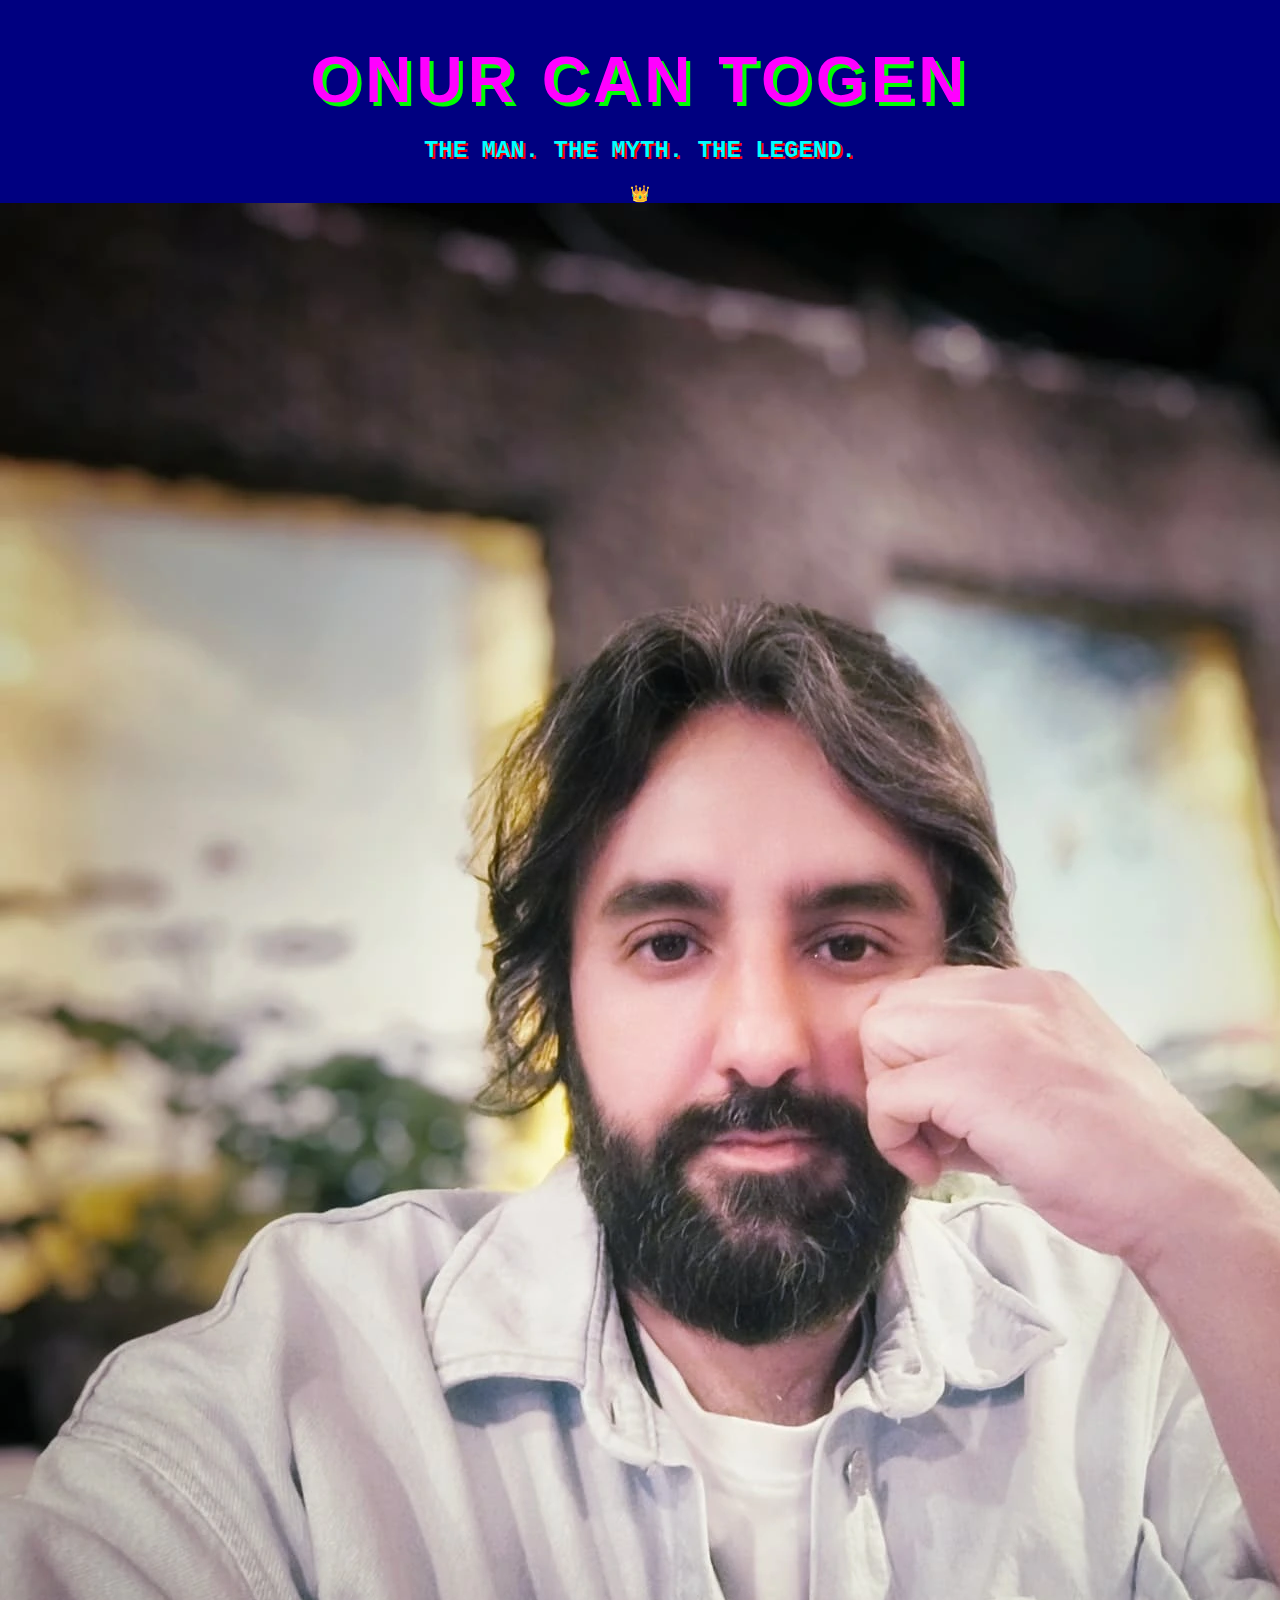
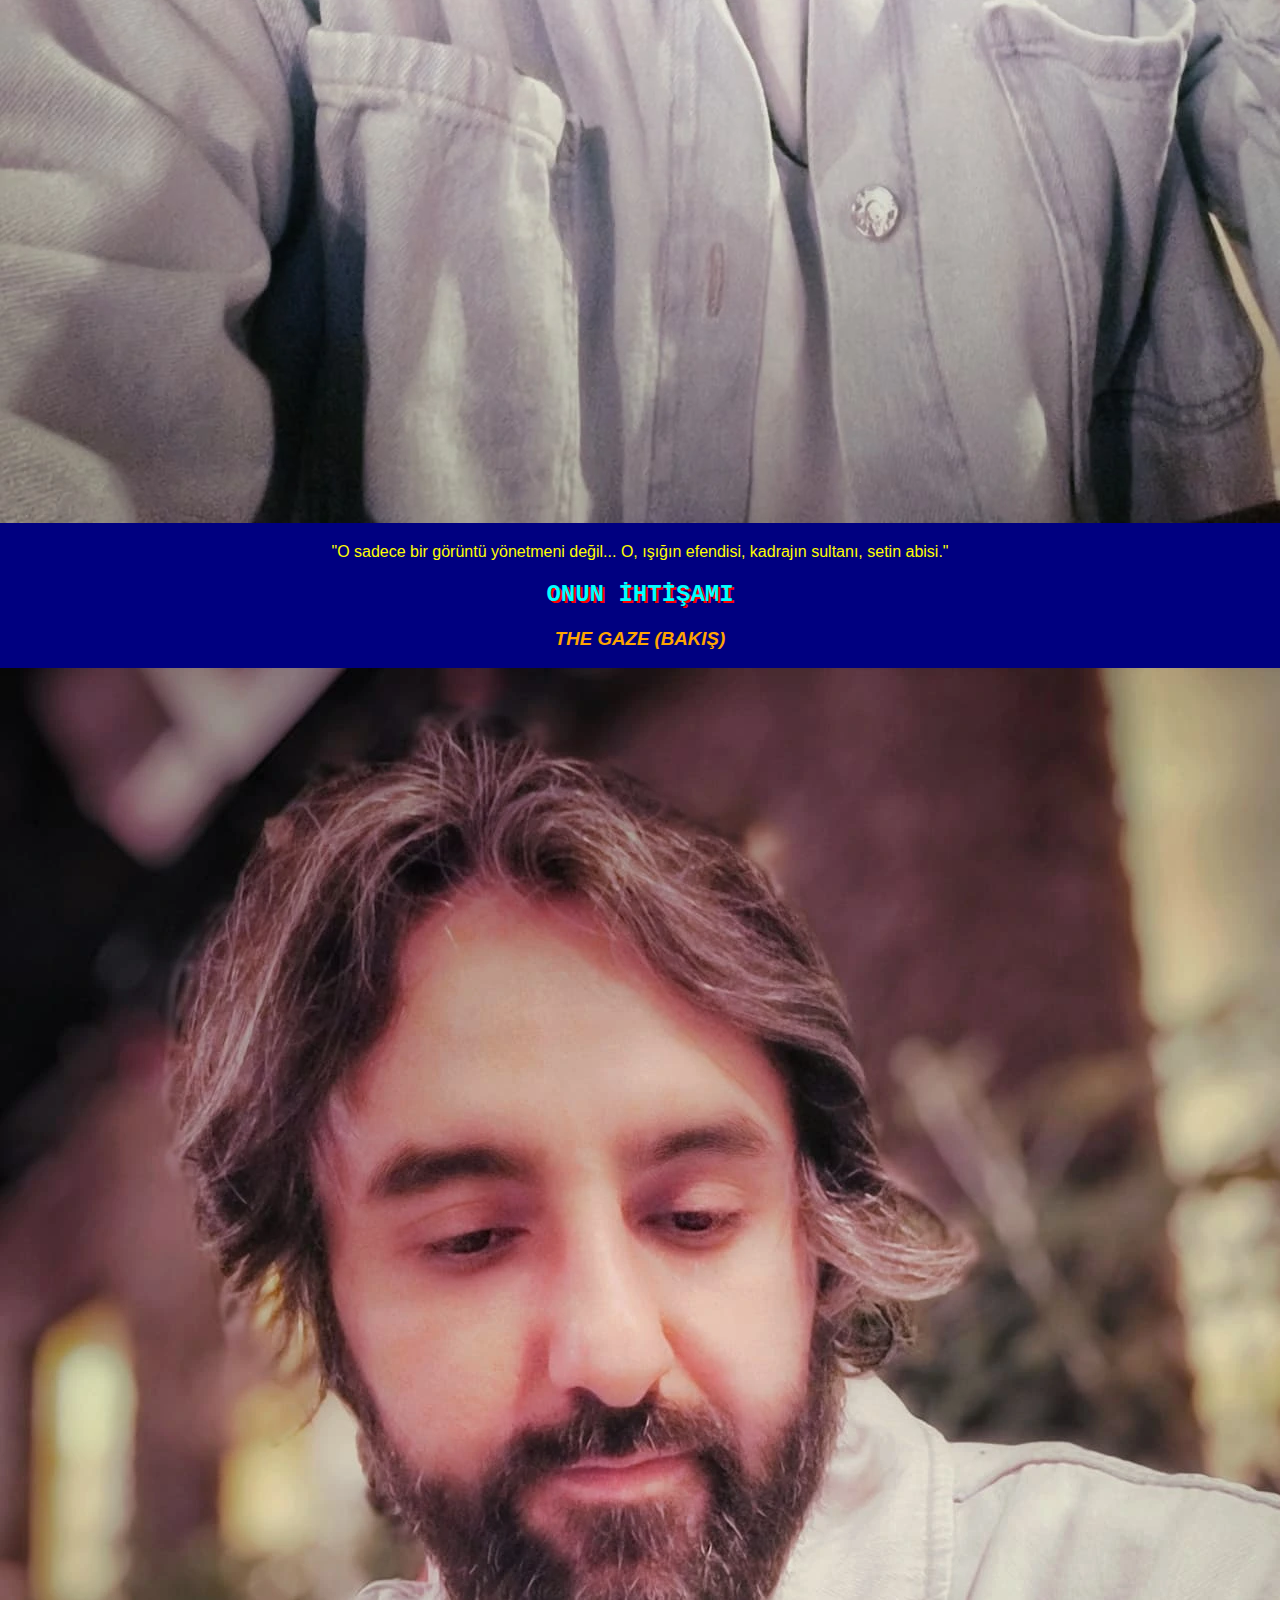
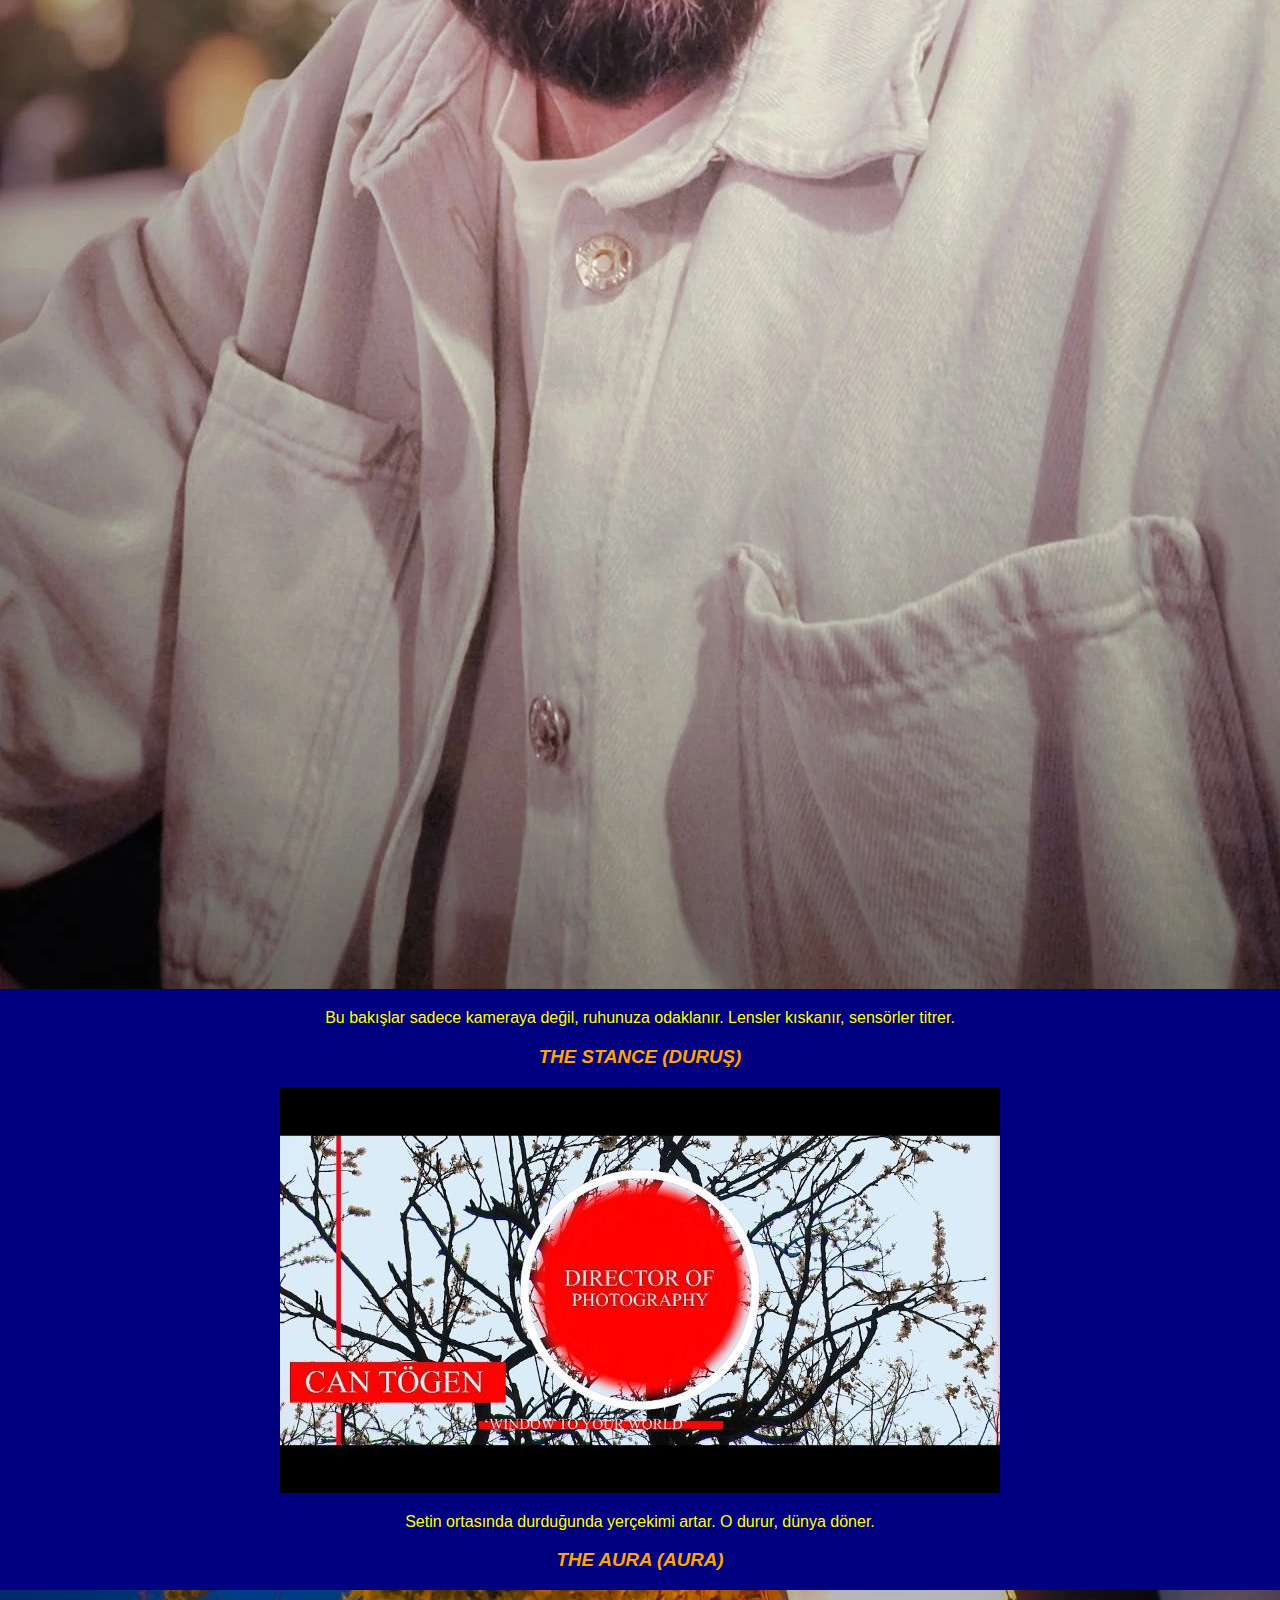
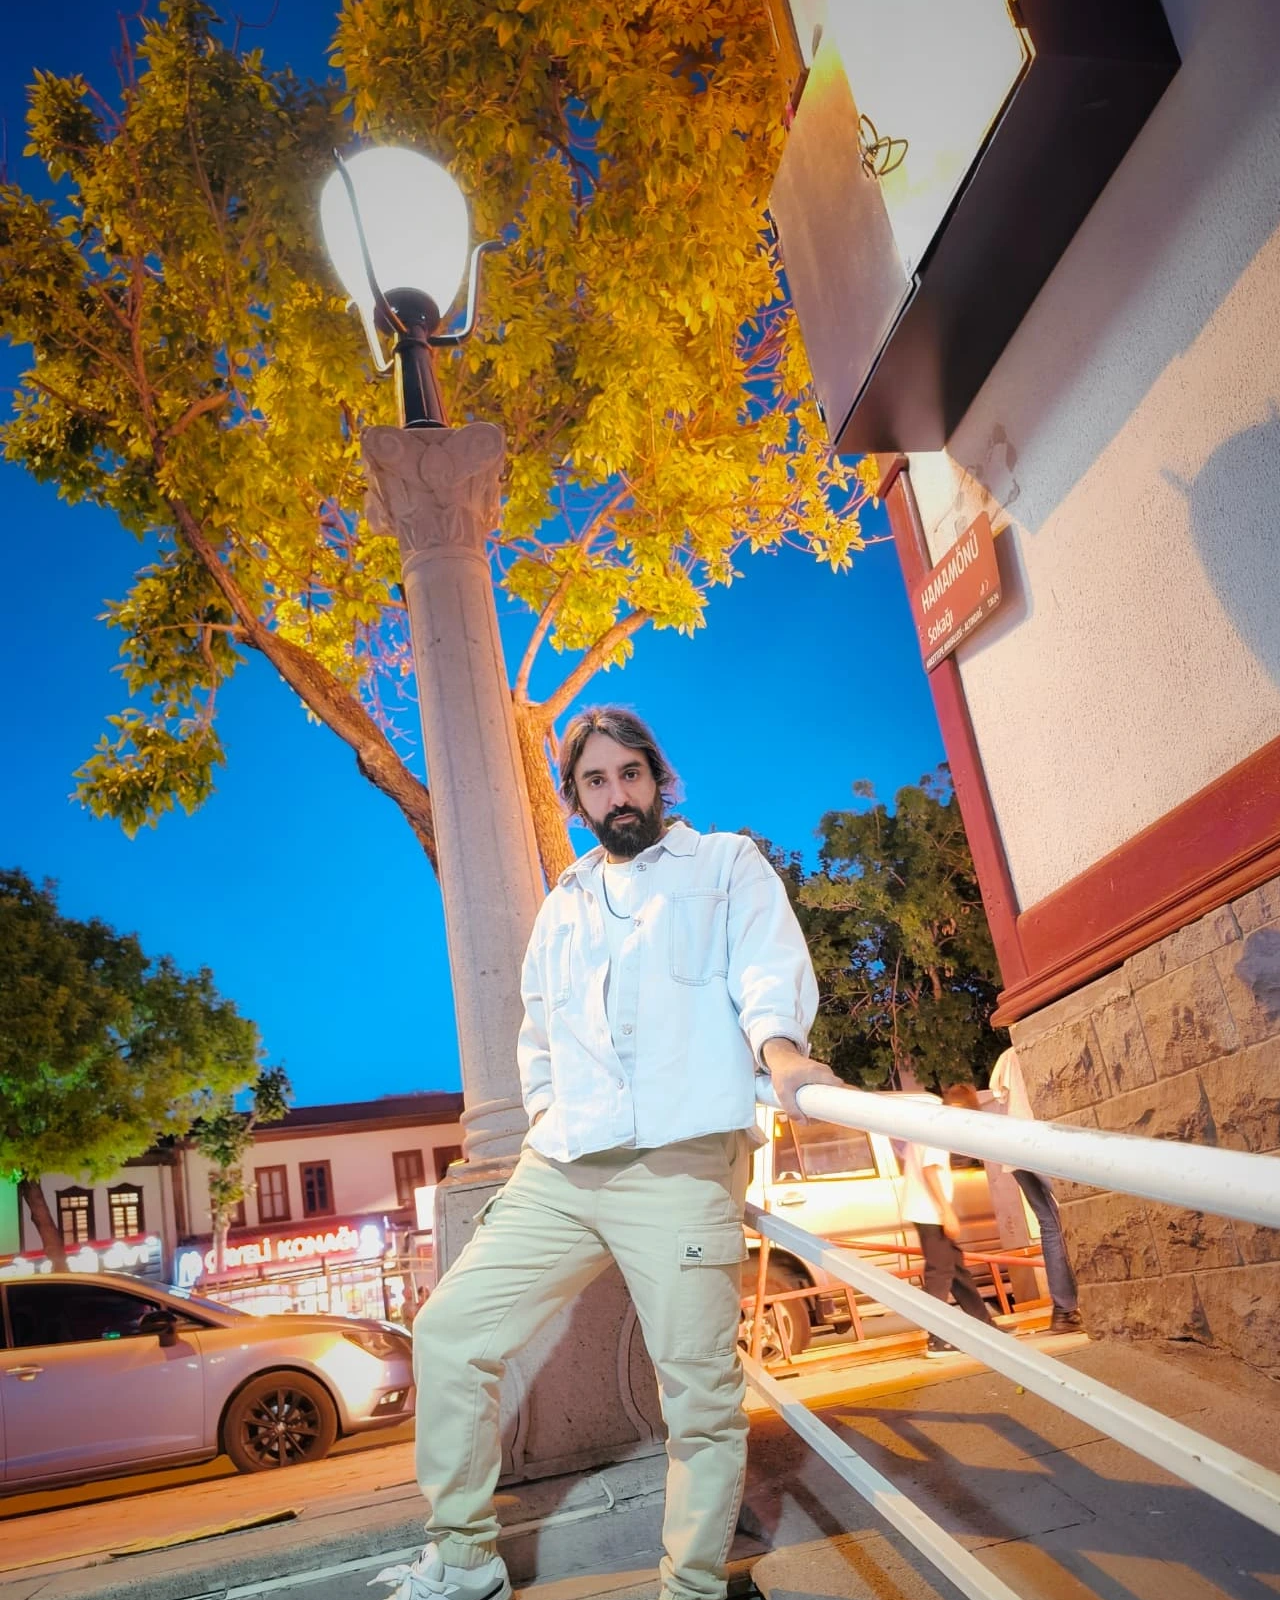
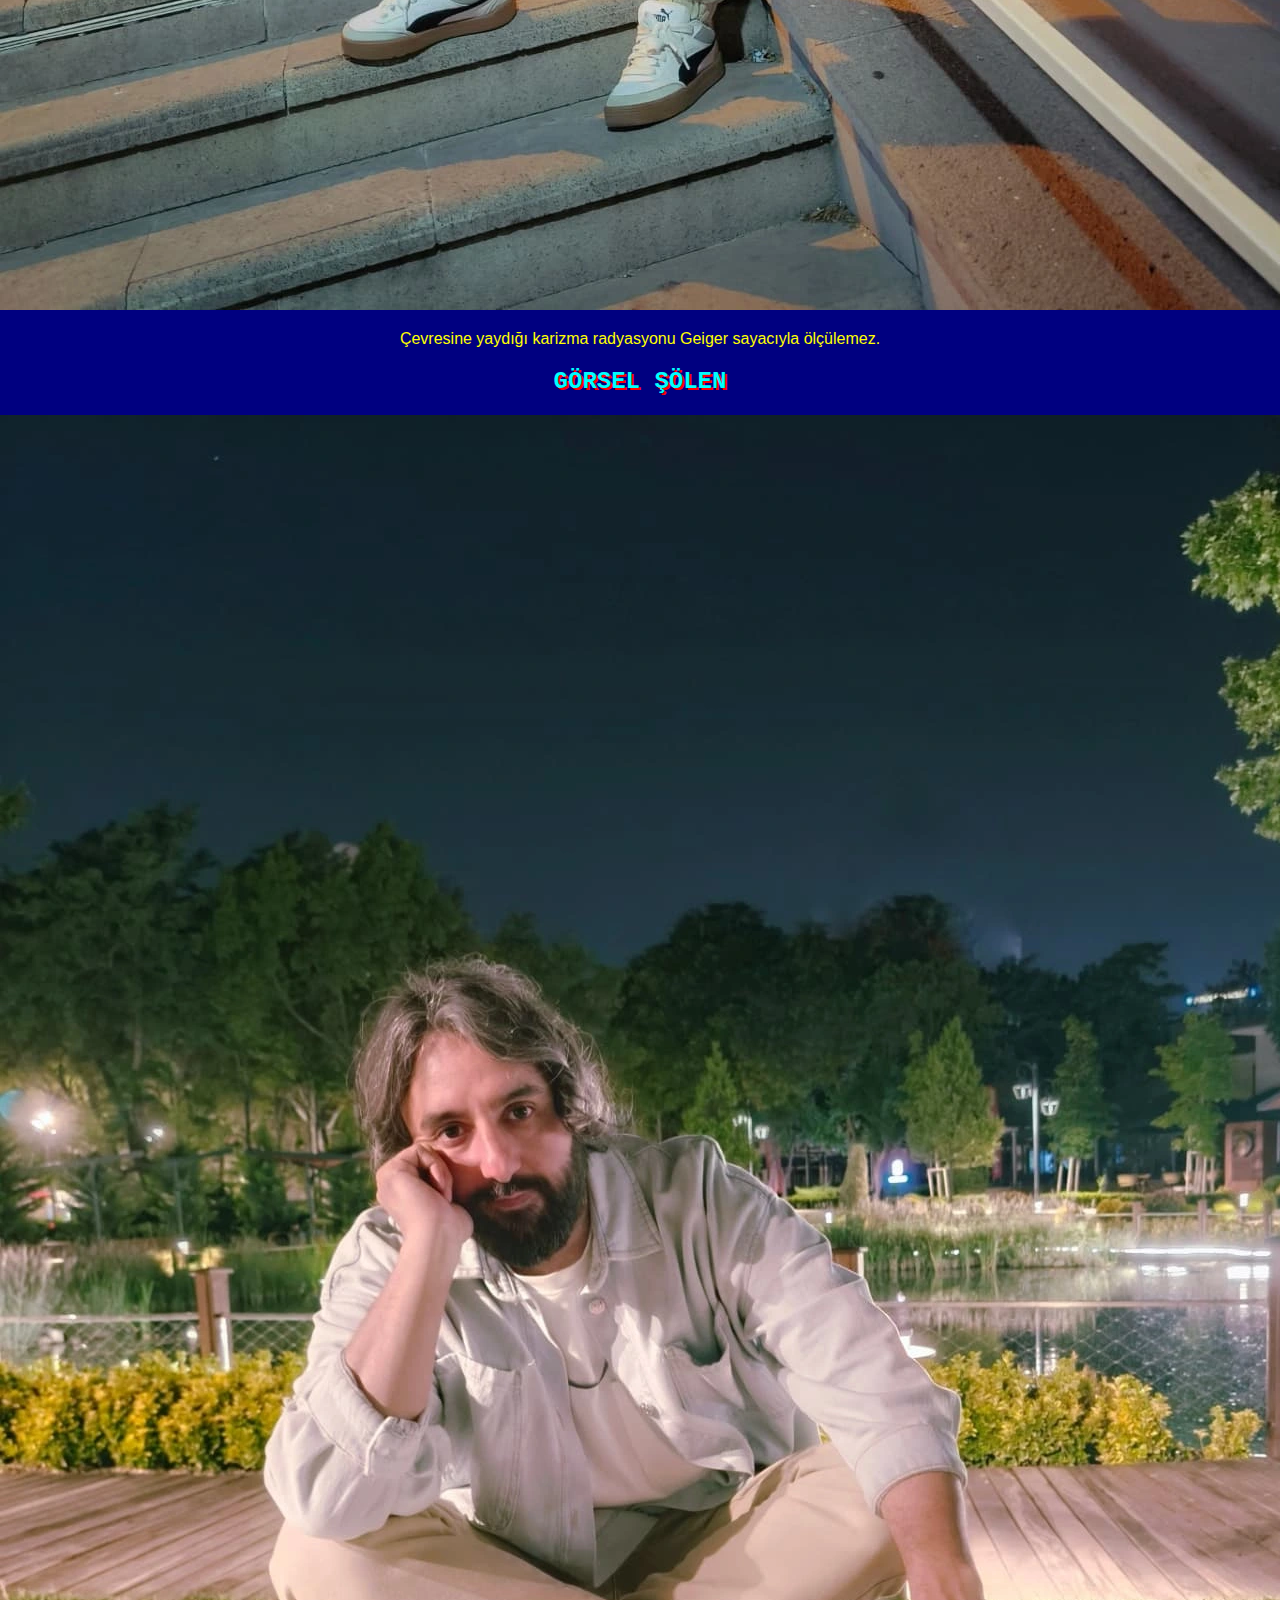
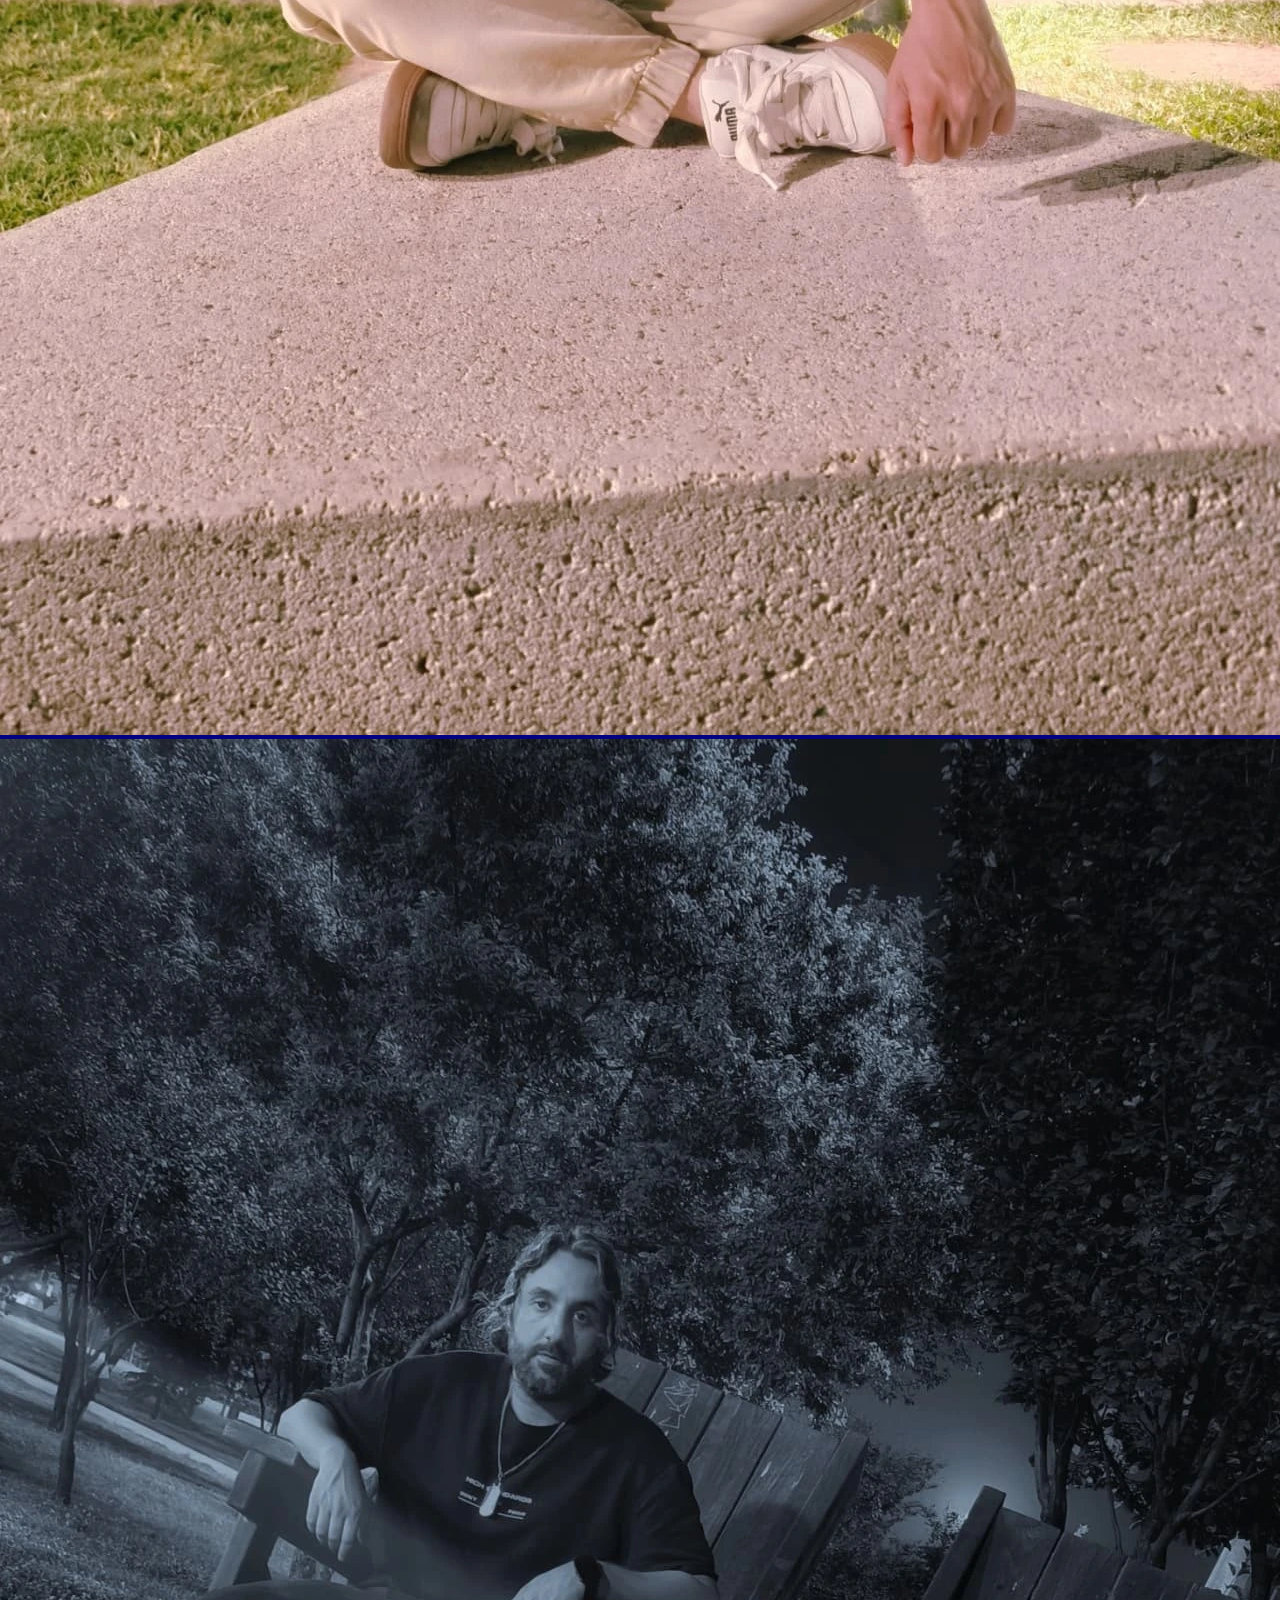
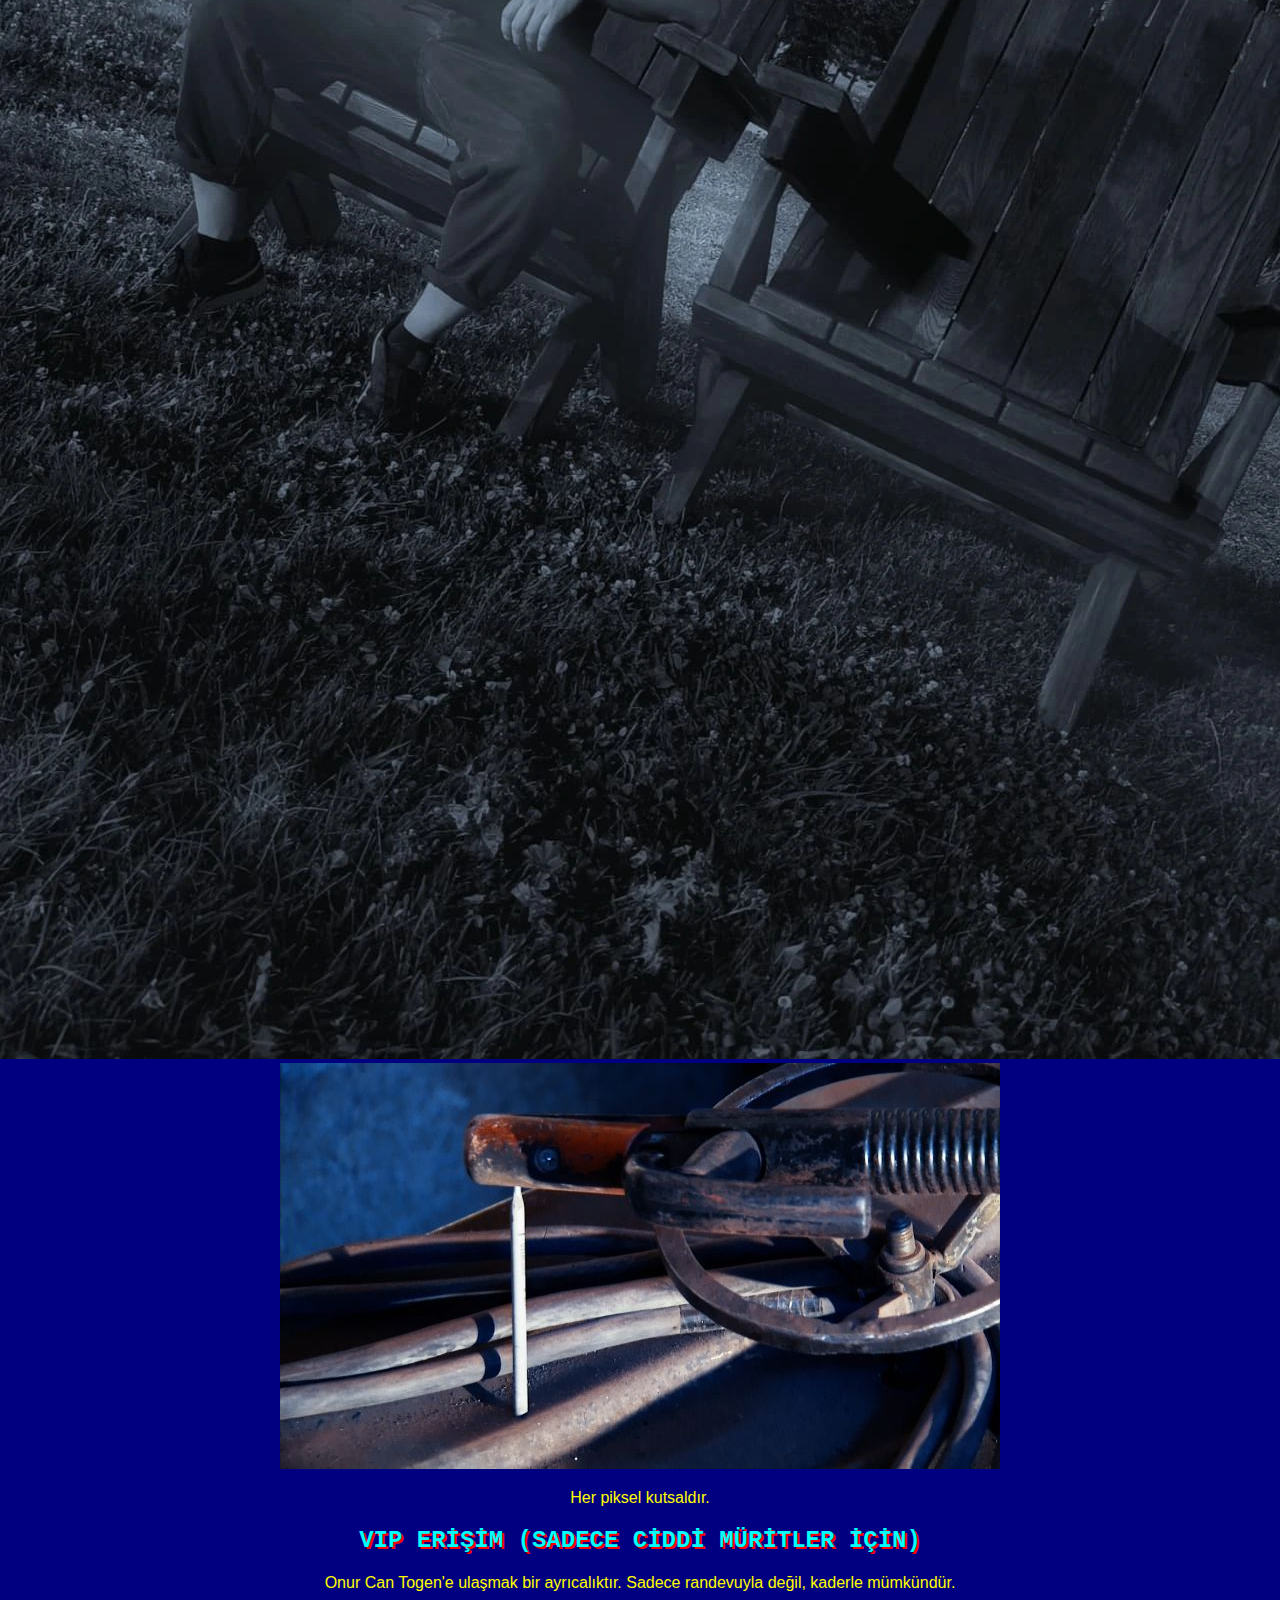
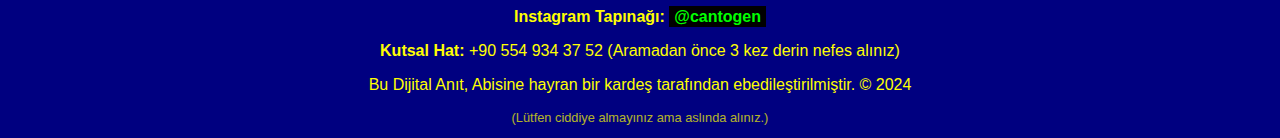
<file: index.html>
<!DOCTYPE html>
<html lang="tr">

<head>
    <meta charset="UTF-8">
    <meta name="viewport" content="width=device-width, initial-scale=1.0">
    <title>THE ONUR CAN TOGEN: LEGENDARY CINEMATOGRAPHER</title>
    <link rel="stylesheet" href="style.css">
    <link rel="icon" href="Canto_files/528606559_1118299116842439_7724591344069728358_n.jpg">
</head>

<body>

    <div class="shrine-container">

        <!-- ROYAL HEADER -->
        <header class="royal-header">
            <h1 class="shining-text">ONUR CAN TOGEN</h1>
            <h2 class="subtitle">THE MAN. THE MYTH. THE LEGEND.</h2>
            <div class="crown-icon">👑</div>
        </header>

        <!-- THE LEGEND SECTION (HERO) -->
        <section class="legend-section">
            <div class="portrait-frame gold-glow">
                <img src="Canto_files/504263114_18460080160073160_5711114316358830222_n.webp" alt="The Legend Himself"
                    class="legend-img">
            </div>
            <p class="legend-quote">
                "O sadece bir görüntü yönetmeni değil... O, ışığın efendisi, kadrajın sultanı, setin abisi."
            </p>
        </section>

        <!-- ATTRIBUTES SECTION -->
        <section class="attributes">
            <h2 class="section-title">ONUN İHTİŞAMI</h2>

            <div class="attribute-grid">
                <!-- THE GAZE -->
                <div class="attribute-card">
                    <h3>THE GAZE (BAKIŞ)</h3>
                    <div class="attribute-img-wrapper">
                        <img src="Canto_files/505151208_18460080187073160_2730565274126496032_n.webp" alt="The Gaze"
                            class="attribute-img">
                    </div>
                    <p>Bu bakışlar sadece kameraya değil, ruhunuza odaklanır. Lensler kıskanır, sensörler titrer.</p>
                </div>

                <!-- THE STANCE -->
                <div class="attribute-card">
                    <h3>THE STANCE (DURUŞ)</h3>
                    <div class="attribute-img-wrapper">
                        <img src="Canto_files/528606559_1118299116842439_7724591344069728358_n.jpg" alt="The Stance"
                            class="attribute-img">
                    </div>
                    <p>Setin ortasında durduğunda yerçekimi artar. O durur, dünya döner.</p>
                </div>

                <!-- THE AURA -->
                <div class="attribute-card">
                    <h3>THE AURA (AURA)</h3>
                    <div class="attribute-img-wrapper">
                        <img src="Canto_files/504482726_18460080142073160_8438795885445203683_n.webp" alt="The Aura"
                            class="attribute-img">
                    </div>
                    <p>Çevresine yaydığı karizma radyasyonu Geiger sayacıyla ölçülemez.</p>
                </div>
            </div>
        </section>

        <!-- WALL OF WORSHIP (Gallery) -->
        <section class="worship-wall">
            <h2 class="section-title">GÖRSEL ŞÖLEN</h2>
            <div class="gallery">
                <img src="Canto_files/504488031_18460080178073160_5692489879620175058_n.webp" alt="Moment 1">
                <img src="Canto_files/535304343_18471512431073160_3282499654484920554_n.webp" alt="Moment 2">
                <img src="Canto_files/527455143_1813934592875723_8470788993272321468_n.jpg" alt="Moment 3">
            </div>
            <p class="worship-note">Her piksel kutsaldır.</p>
        </section>

        <!-- EXCLUSIVE ACCESS -->
        <section class="exclusive-access">
            <div class="vip-card">
                <h2>VIP ERİŞİM (SADECE CİDDİ MÜRİTLER İÇİN)</h2>
                <p>Onur Can Togen'e ulaşmak bir ayrıcalıktır. Sadece randevuyla değil, kaderle mümkündür.</p>

                <div class="vip-details">
                    <p><strong>Instagram Tapınağı:</strong> <a href="https://www.instagram.com/cantogen"
                            target="_blank">@cantogen</a></p>
                    <p><strong>Kutsal Hat:</strong> <span class="gold-text">+90 554 934 37 52</span> (Aramadan önce 3
                        kez derin nefes alınız)</p>
                </div>
            </div>
        </section>

        <!-- DEDICATION -->
        <footer>
            <div class="footer-frame">
                <p>Bu Dijital Anıt, Abisine hayran bir kardeş tarafından ebedileştirilmiştir. © 2024</p>
                <p style="font-size: 0.8rem; opacity: 0.7;">(Lütfen ciddiye almayınız ama aslında alınız.)</p>
            </div>
        </footer>

    </div>

</body>

</html>
</file>
<file: style.css>
/* 90s AESTHETIC STYLESHEET - WARNING: EXTREME CSS */

body {
    background-color: #000080; /* Navy Blue background common in 90s */
    background-image: url('https://www.transparenttextures.com/patterns/stardust.png'); /* Subtle starry background */
    color: #FFFF00; /* Yellow text */
    font-family: 'Comic Sans MS', 'Chalkboard SE', 'Comic Neue', sans-serif;
    text-align: center;
    margin: 0;
    padding: 0;
    overflow-x: hidden;
}

/* Container to keep things somewhat centered but chaotic */
.container {
    width: 80%;
    margin: 0 auto;
    background-color: #000000;
    border: 5px ridge #FFD700; /* Gold ridge border */
    padding: 20px;
    box-shadow: 10px 10px 0px #808080;
}

/* HEADINGS */
h1 {
    font-family: 'Impact', 'Charcoal', sans-serif;
    font-size: 4rem;
    color: #FF00FF; /* Magenta */
    text-shadow: 4px 4px 0px #00FF00; /* Green shadow */
    letter-spacing: 5px;
    margin-bottom: 0;
}

h2 {
    font-family: 'Courier New', Courier, monospace;
    color: #00FFFF; /* Cyan */
    text-shadow: 2px 2px #FF0000; /* Red shadow */
}

h3 {
    color: #FFA500; /* Orange */
    font-style: italic;
}

/* BLINK ANIMATION */
.blink {
    animation: blinker 1s linear infinite;
}

@keyframes blinker {
    50% {
        opacity: 0;
    }
}

/* RAINBOW TEXT */
.rainbow-text {
    background-image: linear-gradient(to left, violet, indigo, blue, green, yellow, orange, red);
    -webkit-background-clip: text;
    color: transparent;
    font-weight: bold;
}

/* IMAGES */
.hero-image-frame {
    background: linear-gradient(45deg, #ff0000, #ff7300, #fffb00, #48ff00, #00ffd5, #002bff, #7a00ff, #ff00c8, #ff0000);
    padding: 10px;
    display: inline-block;
    animation: border-dance 4s linear infinite;
}

@keyframes border-dance {
    0% {filter: hue-rotate(0deg);}
    100% {filter: hue-rotate(360deg);}
}

.profile-pic {
    width: 300px;
    height: auto;
    border: 5px solid #FFFFFF;
    filter: contrast(150%) saturate(200%); /* Fried meme look */
}

.project-img {
    border: 5px dotted #FF00FF;
    margin: 10px;
}

/* SECTIONS */
.card {
    border: 3px double #FFFFFF;
    background-color: #000040;
    padding: 15px;
    margin: 20px 0;
}

.highlight {
    background-color: #FF0000;
    color: #FFFFFF;
    padding: 0 5px;
    font-weight: bold;
}

.fancy-line {
    border: 0;
    height: 3px;
    background-image: linear-gradient(to right, rgba(0, 0, 0, 0), rgba(255, 255, 0, 0.75), rgba(0, 0, 0, 0));
    margin: 30px 0;
}

/* PORTFOLIO */
.portfolio {
    border: 5px dashed #00FF00;
    padding: 20px;
    background-color: #200020;
}

.project {
    background-color: #000000;
    border: 2px solid #FFFF00;
    margin: 15px;
    padding: 10px;
}

.project-content {
    display: flex;
    align-items: center;
    justify-content: center;
    flex-wrap: wrap;
}

/* CONTACT */
.contact-list {
    list-style-type: none;
    padding: 0;
    font-size: 1.2rem;
}

.contact-list li {
    margin: 20px 0;
    border-bottom: 1px dashed #FFFFFF;
    padding-bottom: 10px;
}

a {
    color: #00FF00;
    text-decoration: none;
    font-weight: bold;
    background-color: #000000;
    padding: 2px 5px;
}

a:hover {
    color: #FF0000;
    background-color: #FFFF00;
    text-decoration: blink;
    cursor: help;
}

.phone-number {
    font-size: 1.5rem;
    color: #FF00FF;
    text-shadow: 2px 2px #FFFFFF;
}

/* HIT COUNTER */
.hit-counter {
    background-color: #C0C0C0;
    color: #000000;
    font-family: 'Courier New', Courier, monospace;
    display: inline-block;
    padding: 5px;
    border: 2px inset #FFFFFF;
    margin-top: 10px;
}

/* BUTTONS (if any) */
button {
    background-color: #C0C0C0;
    border: 3px outset #FFFFFF;
    cursor: pointer;
    font-family: 'Comic Sans MS';
}

button:active {
    border: 3px inset #FFFFFF;
}
</file>
